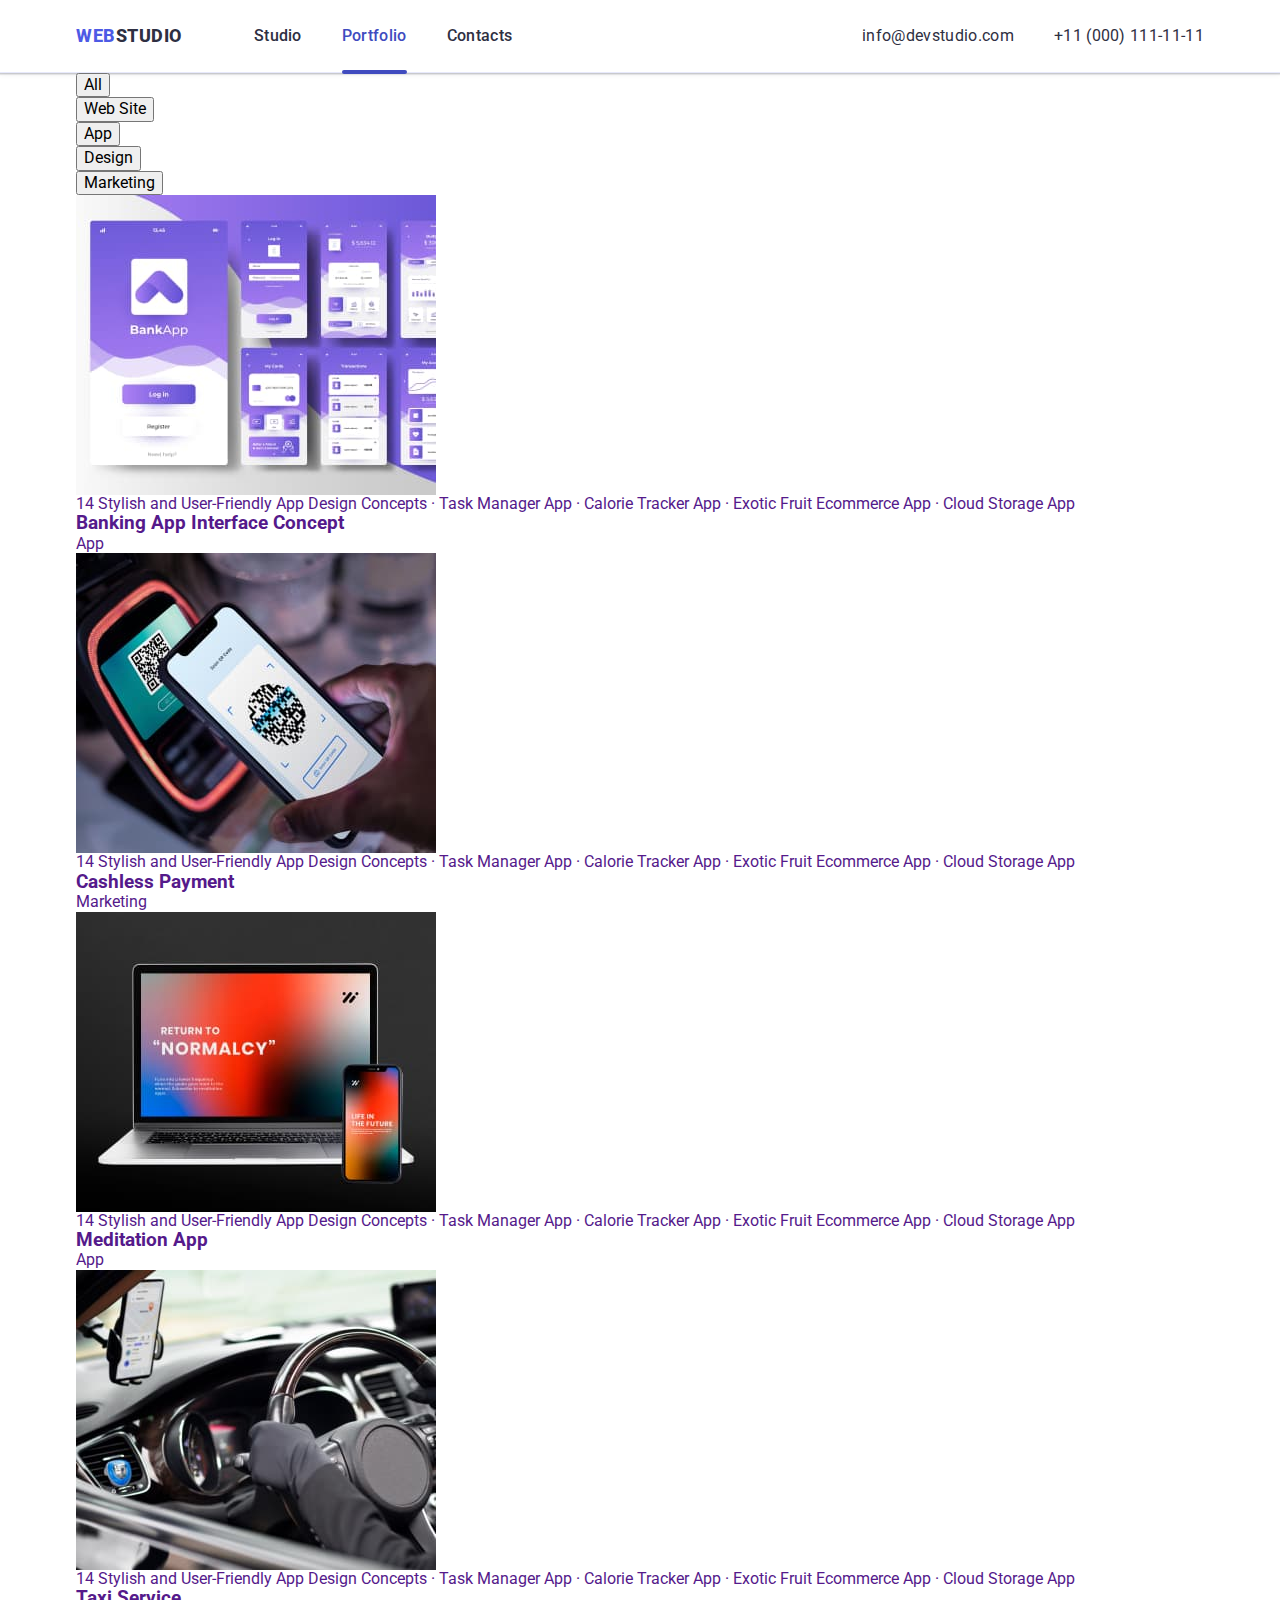
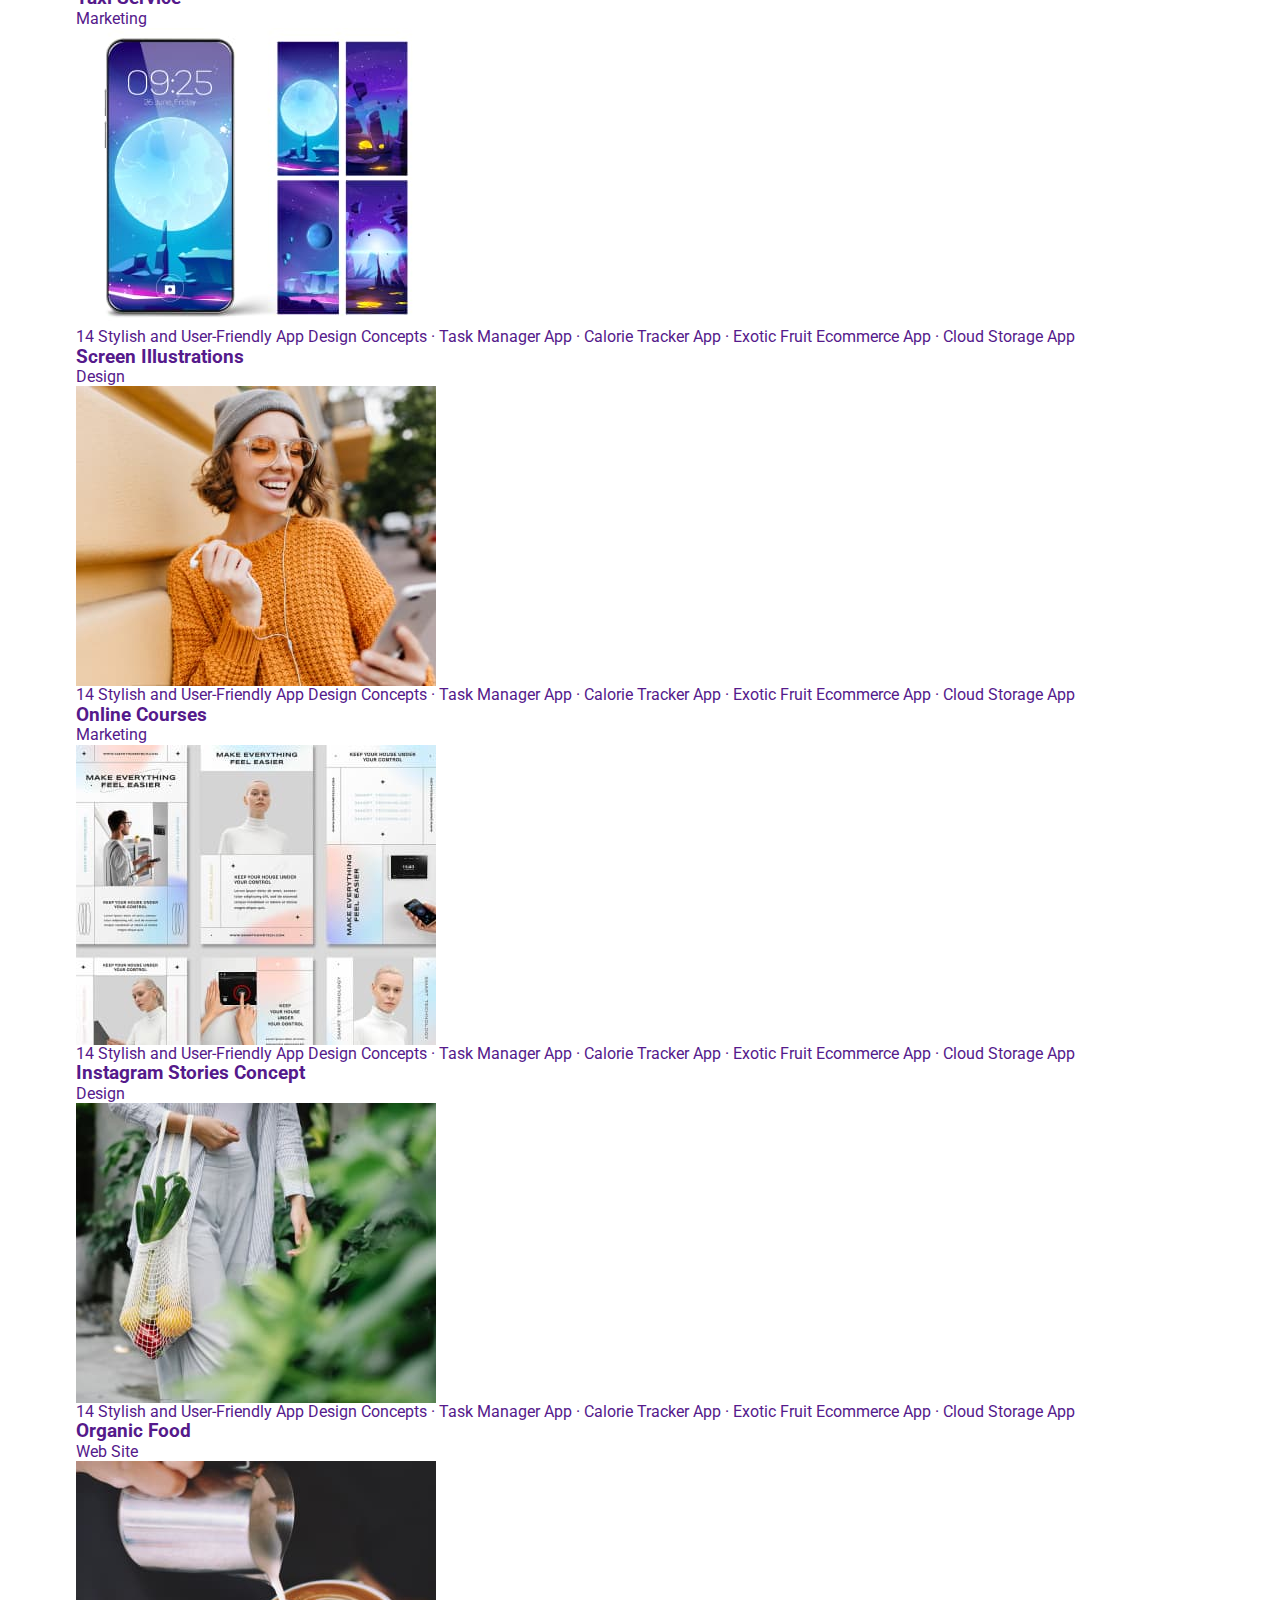
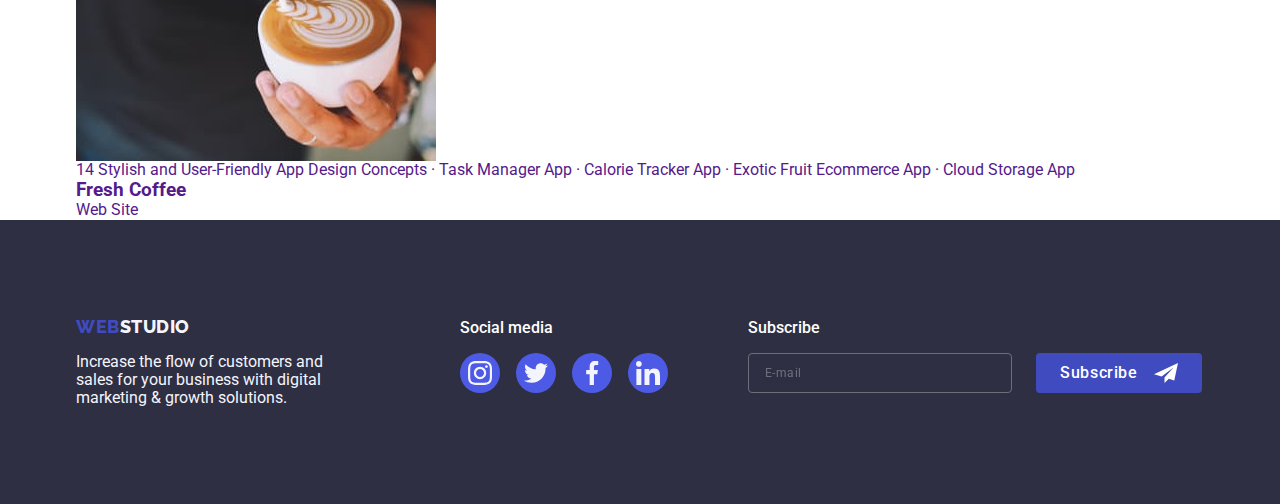
<file: portfolio.html>
<!DOCTYPE html>
<html lang="en">
  <head>
    <meta charset="UTF-8" />
    <meta http-equiv="X-UA-Compatible" content="IE=edge" />
    <meta name="viewport" content="width=device-width, initial-scale=1.0" />
    <title>Portfolio</title>
    <link rel="preconnect" href="https://fonts.googleapis.com" />
    <link rel="preconnect" href="https://fonts.gstatic.com" crossorigin />
    <link
      href="https://fonts.googleapis.com/css2?family=Raleway:wght@800&family=Roboto:wght@400;500;700&display=swap"
      rel="stylesheet"
    />
    <link
      rel="stylesheet"
      href="https://cdn.jsdelivr.net/npm/modern-normalize@1.1.0/modern-normalize.min.css"
    />
    <link rel="stylesheet" href="./css/style.css" />
  </head>
  <body>
    <!-- Header -->
    <header class="header-block">
      <div class="page-header-container container">
        <nav class="main-navigation">
          <a class="logo-link link" href="./index.html">
            Web<span class="color-logo">Studio</span>
          </a>
          <ul class="menu-list list">
            <li class="menu-item">
              <a class="menu-link link" href="./index.html">Studio</a>
            </li>
            <li class="menu-item">
              <a class="menu-link current-page link" href="./portfolio.html"
                >Portfolio</a
              >
            </li>
            <li class="menu-item">
              <a class="menu-link link" href="./index.html">Contacts</a>
            </li>
          </ul>
        </nav>
        <address class="main-adress">
          <ul class="adress-list list">
            <li class="adress-item">
              <a class="adress-link link" href="mailto:info@devstudio.com"
                >info@devstudio.com</a
              >
            </li>
            <li>
              <a class="adress-link link" href="tel:+110001111111"
                >+11 (000) 111-11-11</a
              >
            </li>
          </ul>
        </address>
      </div>
    </header>
    <!-- Sections -->
    <main class="main-block">
      <section class="portfolio">
        <div class="container">
          <h1 class="visually-hidden">Portfolio</h1>
          <!-- Portfolio buttons navigations -->
          <ul class="buttons-list list">
            <li class="buttons-item">
              <button class="btn-portfolio" type="button">All</button>
            </li>
            <li class="buttons-item">
              <button class="btn-portfolio" type="button">Web Site</button>
            </li>
            <li class="buttons-item">
              <button class="btn-portfolio" type="button">App</button>
            </li>
            <li class="buttons-item">
              <button class="btn-portfolio" type="button">Design</button>
            </li>
            <li class="buttons-item">
              <button class="btn-portfolio" type="button">Marketing</button>
            </li>
          </ul>
          <!-- Portfolio pictures -->
          <ul class="portfolio-list list">
            <li class="portfolio-item">
              <a class="portfolio-link link" href="">
                <!-- Line 1 -->
                <div class="portfolio-img-list-wrapper">
                  <img
                    src="./images/portfolio/img1.jpg"
                    alt="Banking App Interface Concept"
                    width="360"
                    height="300"
                  />
                  <p class="overlay">
                    14 Stylish and User-Friendly App Design Concepts · Task
                    Manager App · Calorie Tracker App · Exotic Fruit Ecommerce
                    App · Cloud Storage App
                  </p>
                </div>
                <div class="portfolio-card-wrapper">
                  <h3 class="portfolio-picture-name">
                    Banking App Interface Concept
                  </h3>
                  <p class="portfolio-text">App</p>
                </div>
              </a>
            </li>
            <li class="portfolio-item">
              <a class="portfolio-link link" href="">
                <div class="portfolio-img-list-wrapper">
                  <img
                    src="./images/portfolio/img2.jpg"
                    alt="Cashless Payment"
                    width="360"
                    height="300"
                  />
                  <p class="overlay">
                    14 Stylish and User-Friendly App Design Concepts · Task
                    Manager App · Calorie Tracker App · Exotic Fruit Ecommerce
                    App · Cloud Storage App
                  </p>
                </div>
                <div class="portfolio-card-wrapper">
                  <h3 class="portfolio-picture-name">Cashless Payment</h3>
                  <p class="portfolio-text">Marketing</p>
                </div>
              </a>
            </li>
            <li class="portfolio-item">
              <a class="portfolio-link link" href="">
                <div class="portfolio-img-list-wrapper">
                  <img
                    src="./images/portfolio/img3.jpg   "
                    alt="Meditation App"
                    width="360"
                    height="300"
                  />
                  <p class="overlay">
                    14 Stylish and User-Friendly App Design Concepts · Task
                    Manager App · Calorie Tracker App · Exotic Fruit Ecommerce
                    App · Cloud Storage App
                  </p>
                </div>
                <!-- Line 2 -->
                <div class="portfolio-card-wrapper">
                  <h3 class="portfolio-picture-name">Meditation App</h3>
                  <p class="portfolio-text">App</p>
                </div>
              </a>
            </li>
            <li class="portfolio-item">
              <a class="portfolio-link link" href="">
                <div class="portfolio-img-list-wrapper">
                  <img
                    src="./images/portfolio/img4.jpg"
                    alt="Taxi Service"
                    width="360"
                    height="300"
                  />
                  <p class="overlay">
                    14 Stylish and User-Friendly App Design Concepts · Task
                    Manager App · Calorie Tracker App · Exotic Fruit Ecommerce
                    App · Cloud Storage App
                  </p>
                </div>
                <div class="portfolio-card-wrapper">
                  <h3 class="portfolio-picture-name">Taxi Service</h3>
                  <p class="portfolio-text">Marketing</p>
                </div>
              </a>
            </li>
            <li class="portfolio-item">
              <a class="portfolio-link link" href="">
                <div class="portfolio-img-list-wrapper">
                  <img
                    src="./images/portfolio/img5.jpg"
                    alt="Screen Illustrations"
                    width="360"
                    height="300"
                  />
                  <p class="overlay">
                    14 Stylish and User-Friendly App Design Concepts · Task
                    Manager App · Calorie Tracker App · Exotic Fruit Ecommerce
                    App · Cloud Storage App
                  </p>
                </div>
                <div class="portfolio-card-wrapper">
                  <h3 class="portfolio-picture-name">Screen Illustrations</h3>
                  <p class="portfolio-text">Design</p>
                </div>
              </a>
            </li>
            <li class="portfolio-item">
              <a class="portfolio-link link" href="">
                <div class="portfolio-img-list-wrapper">
                  <img
                    src="./images/portfolio/img6.jpg"
                    alt="Online Courses"
                    width="360"
                    height="300"
                  />
                  <p class="overlay">
                    14 Stylish and User-Friendly App Design Concepts · Task
                    Manager App · Calorie Tracker App · Exotic Fruit Ecommerce
                    App · Cloud Storage App
                  </p>
                </div>
                <!-- Line 3 -->
                <div class="portfolio-card-wrapper">
                  <h3 class="portfolio-picture-name">Online Courses</h3>
                  <p class="portfolio-text">Marketing</p>
                </div>
              </a>
            </li>
            <li class="portfolio-item">
              <a class="portfolio-link link" href="">
                <div class="portfolio-img-list-wrapper">
                  <img
                    src="./images/portfolio/img7.jpg"
                    alt="Instagram Stories Concept"
                    width="360"
                    height="300"
                  />
                  <p class="overlay">
                    14 Stylish and User-Friendly App Design Concepts · Task
                    Manager App · Calorie Tracker App · Exotic Fruit Ecommerce
                    App · Cloud Storage App
                  </p>
                </div>
                <div class="portfolio-card-wrapper">
                  <h3 class="portfolio-picture-name">
                    Instagram Stories Concept
                  </h3>
                  <p class="portfolio-text">Design</p>
                </div>
              </a>
            </li>
            <li class="portfolio-item">
              <a class="portfolio-link link" href="">
                <div class="portfolio-img-list-wrapper">
                  <img
                    src="./images/portfolio/img8.jpg"
                    alt="Organic Food"
                    width="360"
                    height="300"
                  />
                  <p class="overlay">
                    14 Stylish and User-Friendly App Design Concepts · Task
                    Manager App · Calorie Tracker App · Exotic Fruit Ecommerce
                    App · Cloud Storage App
                  </p>
                </div>
                <div class="portfolio-card-wrapper">
                  <h3 class="portfolio-picture-name">Organic Food</h3>
                  <p class="portfolio-text">Web Site</p>
                </div>
              </a>
            </li>
            <li class="portfolio-item">
              <a class="portfolio-link link" href="">
                <div class="portfolio-img-list-wrapper">
                  <img
                    src="./images/portfolio/img9.jpg"
                    alt="Fresh Coffee"
                    width="360"
                    height="300"
                  />
                  <p class="overlay">
                    14 Stylish and User-Friendly App Design Concepts · Task
                    Manager App · Calorie Tracker App · Exotic Fruit Ecommerce
                    App · Cloud Storage App
                  </p>
                </div>
                <div class="portfolio-card-wrapper">
                  <h3 class="portfolio-picture-name">Fresh Coffee</h3>
                  <p class="portfolio-text">Web Site</p>
                </div>
              </a>
            </li>
          </ul>
        </div>
      </section>
    </main>
    <!-- Footer -->
    <footer class="footer-block">
      <div class="footer-wrapper container">
        <div class="footer-left-side">
          <a class="logo-link-footer link" href="./index.html"
            >Web<span class="color-logo-footer">Studio</span></a
          >
          <p class="footer-desc">
            Increase the flow of customers and sales for your business with
            digital marketing & growth solutions.
          </p>
        </div>
        <div class="footer-right-side">
          <p class="footer-right-side-title">Social media</p>
          <ul class="social-list-footer list">
            <li class="social-list-footer-item">
              <a class="social-list-footer-link" href="">
                <svg class="social-list-footer-icon" width="24" height="24">
                  <use href="./images/icons.svg#icon-instagram"></use>
                </svg>
              </a>
            </li>
            <li class="social-list-footer-item">
              <a class="social-list-footer-link" href="">
                <svg class="social-list-footer-icon" width="24" height="24">
                  <use href="./images/icons.svg#icon-twitter"></use>
                </svg>
              </a>
            </li>
            <li class="social-list-footer-item">
              <a class="social-list-footer-link" href="">
                <svg class="social-list-footer-icon" width="24" height="24">
                  <use href="./images/icons.svg#icon-facebook"></use>
                </svg>
              </a>
            </li>
            <li class="social-list-footer-item">
              <a class="social-list-footer-link" href="">
                <svg class="social-list-footer-icon" width="24" height="24">
                  <use href="./images/icons.svg#icon-linkedin"></use>
                </svg>
              </a>
            </li>
          </ul>
        </div>
        <div class="footer-sub-side">
          <p class="footer-sub-title">Subscribe</p>
          <form class="footer-sub-form">
            <label class="footer-sub-form-field">
              <input
                type="email"
                name="user-email"
                placeholder="E-mail"
                class="footer-sub-form-input"
              />
            </label>
            <button type="submit" class="footer-sub-btn">
              Subscribe
              <svg class="footer-sub-icon" width="24" height="24">
                <use href="./images/icons.svg#icon-sub"></use>
              </svg>
            </button>
          </form>
        </div>
      </div>
    </footer>
  </body>
</html>
</file>
<file: css/style.css>
/*-------------------------------General--------------------------------------*/

:root {
  --primary-font: "Roboto", sans-serif;
  --primary-text-color: #2e2f42;
  --secondary-text-color: #434455;
  --text-color-hover: #4d5ae5;
  --accent-color: #404bbf;
  --background-color: #ffffff;
  --background-btn-filters: #f4f4fd;
  --transition-duration-and-func: 250ms cubic-bezier(0.4, 0, 0.2, 1);
}

h1,
h2,
h3,
h4,
h5,
h6,
p {
  margin-top: 0;
  margin-bottom: 0;
}

ul,
ol {
  margin-top: 0;
  margin-bottom: 0;
  padding-left: 0;
}

img {
  display: block;
  max-width: 100%;
  height: auto;
}

button {
  cursor: pointer;
}

.list {
  list-style: none;
}

.link {
  text-decoration: none;
}

body {
  font-family: var(--primary-font);
  color: #434455;
  background-color: var(--background-color);
}
.visually-hidden {
  position: absolute;
  white-space: nowrap;
  width: 1px;
  height: 1px;
  overflow: hidden;
  border: 0;
  padding: 0;
  clip: rect(0 0 0 0);
  clip-path: inset(50%);
  margin: -1px;
}

.container {
  padding-left: 16px;
  padding-right: 16px;
}

@media screen and (min-width: 428px) {
  .container {
    width: 428px;
    margin-left: auto;
    margin-right: auto;
  }
}

@media screen and (min-width: 768px) {
  .container {
    width: 768px;
  }
}

@media screen and (min-width: 1158px) {
  .container {
    width: 1158px;
    padding-left: 15px;
    padding-right: 15px;
  }
}

/*--------------------------Header------------------------------- */

.logo-link {
  font-family: var(--primary-font);
  font-weight: 800;
  font-size: 18px;
  line-height: 1.17;
  display: flex;
  align-items: center;
  letter-spacing: 0.03em;
  text-transform: uppercase;
  text-decoration: none;
  color: var(--text-color-hover);
}

.color-logo {
  color: var(--primary-text-color);
}
.menu-list {
  display: none;
}

.main-adress {
  display: none;
}

.mobile-menu-container {
  position: fixed;
  top: 0;
  left: 0;
  width: 100vw;
  height: 100vh;
  padding-top: 80px;
  padding-left: 40px;
  padding-bottom: 40px;
  padding-right: 35px;
  background-color: var(--background-color);
  z-index: 999;
  transform: translateX(100%);
  transition: transform 250ms ease-in-out;
  opacity: 0;
  visibility: hidden;
  pointer-events: none;
  display: flex;
  flex-direction: column;
  justify-content: space-between;
  overflow: scroll;
}

.mobile-menu-container.is-open {
  transform: translateX(0);
  opacity: 1;
  visibility: visible;
  pointer-events: auto;
}

.mobile-menu-list {
  font-weight: 700;
  font-size: 36px;
  line-height: 1.11;
  letter-spacing: 0.02em;
  display: flex;
  flex-direction: column;
  gap: 40px;
}

.mobile-menu-link {
  color: var(--primary-text-color);
}

.mobile-menu-open-btn {
  border: none;
  background-color: transparent;
  padding: 0;
  line-height: 0;
}

.mobile-menu-close-btn {
  position: absolute;
  top: 24px;
  right: 24px;
  display: flex;
  align-items: center;
  justify-content: center;
  width: 24px;
  height: 24px;
  border: 1px solid #2e2f42;
  border-radius: 50%;
  background: #e7e9fc;
  padding: 0;
}

.mobile-menu-close-btn-icon {
  width: 8px;
  height: 8px;
}

@media screen and (max-width: 427px) {
  .main-phone {
    font-size: 8vw;
  }
}

.main-phone {
  display: block;
  color: var(--accent-color);
  font-weight: 700;
  font-size: 36px;
  line-height: 1.11;
  letter-spacing: 0.02em;
  margin-bottom: 40px;
  white-space: nowrap;
}

.main-mail {
  display: block;
  font-weight: 500;
  font-size: 20px;
  line-height: 1.2;
  letter-spacing: 0.02em;
  color: var(--primery-text-color);
  margin-bottom: 48px;
}

.menu-social-list {
  gap: 56px;
  display: flex;
  justify-content: flex-start;
}

.page-header-container {
  display: flex;
  justify-content: space-between;
  align-items: center;
}

.header-block {
  padding-top: 24px;
  padding-bottom: 24px;
  border-bottom: 1px solid #e7e9fc;
  box-shadow: 0px 2px 1px rgba(46, 47, 66, 0.08),
    0px 1px 1px rgba(46, 47, 66, 0.16), 0px 1px 6px rgba(46, 47, 66, 0.08);
}

/* Hero */

.hero {
  max-width: 428px;
  background-repeat: no-repeat;
  background-position: center;
  background-image: linear-gradient(
      rgba(46, 47, 66, 0.7),
      rgba(46, 47, 66, 0.7)
    ),
    url("../images/hero-background.jpg");
  background-size: cover;
  background-color: #2e2f42;
  padding: 112px 0;
  margin-left: auto;
  margin-right: auto;
}

.hero-title {
  font-weight: 700;
  font-size: 36px;
  line-height: 1.07;
  max-width: 320px;
  margin: 0 auto 72px;
  text-align: center;
  letter-spacing: 0.02em;
  color: var(--background-color);
}

.hero-btn {
  font-family: var(--primary-font);
  font-weight: 500;
  font-size: 16px;
  line-height: 1.5;
  letter-spacing: 0.04em;
  background: #4d5ae5;
  color: #ffffff;
  display: block;
  margin: 72px auto 0 auto;
  text-align: center;
  border-radius: 4px;
  padding: 16px 32px;
  min-width: 169px;
  border: none;
  box-shadow: 0px 4px 4px rgba(0, 0, 0, 0.15);
  transition: background-color 250ms cubic-bezier(0.4, 0, 0.2, 1);
}

.hero-btn:hover,
.hero-btn:focus {
  background: var(--accent-color);
  color: var(--background-color);
}

/* Features */

.hidden-title {
  position: absolute;
  white-space: nowrap;
  width: 1px;
  height: 1px;
  overflow: hidden;
  border: 0;
  padding: 0;
  clip: rect(0 0 0 0);
  clip-path: inset(50%);
  margin: -1px;
}

.features {
  padding: 96px 0;
}

.features-icon-wrapper {
  display: none;
}

.features-list {
  display: flex;
  flex-wrap: wrap;
  row-gap: 72px;
}

.features-title {
  color: var(--primary-text-color);
  font-size: 36px;
  font-weight: 700;
  line-height: 1.2;
  letter-spacing: 0.02em;
  margin-top: 0;
  margin-bottom: 8px;
  text-align: center;
}

.features-desc {
  margin: 0;
  max-width: 396px;
  font-weight: 500;
}
/* Services */

@media screen and (max-width: 1157px) {
  .services {
    display: none;
  }
}

/* Our team */
.team {
  padding: 96px 0;
  background-color: var(--background-btn-filters);
}

.team-title {
  margin-bottom: 72px;
  font-weight: 700;
  font-size: 36px;
  line-height: 1.11;
  margin-left: auto;
  margin-right: auto;
  text-align: center;
  letter-spacing: 0.02em;
  text-transform: capitalize;
  color: var(--primary-text-color);
}

.team-list {
  display: flex;
  flex-wrap: wrap;
  gap: 72px;
  justify-content: center;
}

.team-name {
  font-weight: 500;
  font-size: 20px;
  line-height: 1.2;
  letter-spacing: 0.02em;
  color: var(--primary-text-color);
}

.team-link {
  font-size: 16px;
  line-height: 1.5;
  letter-spacing: 0.02em;
  color: var(--secondary-text-color);

  margin-top: 8px;
  margin-bottom: 8px;
}

.team-item {
  box-shadow: 0px 1px 6px rgba(46, 47, 66, 0.08),
    0px 1px 1px rgba(46, 47, 66, 0.16), 0px 2px 1px rgba(46, 47, 66, 0.08);
  border-radius: 0px 0px 4px 4px;
  border-color: var(--background-color);
}

.our-team-card-wrapper {
  text-align: center;
  padding: 32px 0px;
}

/* Our team social list */

.social-list-icon {
  fill: #f4f4fd;
  background-size: 16px;
}

.social-list-link:hover,
.social-list-link:focus {
  background-color: #404bbf;
}

.social-list-link {
  width: 100%;
  height: 100%;
  background-color: #4d5ae5;
  border-radius: 50%;
  display: flex;
  align-items: center;
  justify-content: center;
  transition: background-color 250ms cubic-bezier(0.4, 0, 0.2, 1);
}

.social-list-item {
  width: 40px;
  height: 40px;
}

.social-list {
  gap: 24px;
  display: flex;
  justify-content: center;
}

/* Costumers */

.customers {
  padding: 96px 0;
}

.custumers-title {
  margin-bottom: 72px;
  font-weight: 700;
  font-size: 36px;
  line-height: 1.1;
  margin-left: auto;
  margin-right: auto;
  text-align: center;
  letter-spacing: 0.02em;
  text-transform: capitalize;
  color: var(--primary-text-color);
}

.customers-icon {
  fill: currentColor;
}

.customers-icon:hover,
.customers-icon:focus {
  fill: #404bbf;
}

.customers-list {
  display: flex;
  flex-wrap: wrap;
  gap: 16px;
  row-gap: 72px;
  justify-content: center;
}

.customers-list-item {
  width: calc((100% - 16px) / 2);
  background-color: #ffffff;
  height: 88px;
}

.customers-link {
  display: flex;
  align-items: center;
  justify-content: center;
  color: #8e8f99;
  border: 1px solid #8e8f99;
  border-radius: 4px;
  width: 100%;
  height: 100%;
  transition: border-color 250ms cubic-bezier(0.4, 0, 0.2, 1),
    color 250ms cubic-bezier(0.4, 0, 0.2, 1);
}

.customers-link:hover,
.customers-link:focus {
  border-color: #404bbf;
  color: #404bbf;
}

/* Footer */

.footer-block {
  padding: 96px 0;
  background: var(--primary-text-color);
}

.footer-wrapper {
  display: flex;
  align-items: baseline;
  flex-wrap: wrap;
  row-gap: 72px;
}

.footer-left-side {
  margin-right: auto;
  margin-left: auto;
  text-align: center;
}

.logo-link-footer {
  display: inline-block;
  color: var(--accent-color);
  text-transform: uppercase;
  font-family: "Raleway", sans-serif;
  font-weight: 800;
  font-size: 18px;
  line-height: 1.17;
  letter-spacing: 0.03em;
  margin-bottom: 16px;
}

.color-logo-footer {
  color: var(--background-btn-filters);
}

.footer-desc {
  color: var(--background-btn-filters);
  margin: 0 auto;
  max-width: 264px;
  text-align: left;
}

.footer-right-side {
  color: var(--background-color);
  font-weight: 500;
  margin-left: auto;
  margin-right: auto;
  text-align: center;
}

.footer-right-side-title {
  padding: 0;
  margin-bottom: 16px;
  margin-top: 0;
}

.social-list-footer-icon {
  fill: #f4f4fd;
}

.social-list-footer {
  display: flex;
  justify-content: center;
  gap: 16px;
}

.social-list-footer-item {
  width: 40px;
  height: 40px;
}

.social-list-footer-link {
  width: 100%;
  height: 100%;
  border-radius: 50%;
  background-color: #4d5ae5;
  display: flex;
  align-items: center;
  justify-content: center;
  transition: background-color 250ms cubic-bezier(0.4, 0, 0.2, 1);
}

.social-list-footer-link:hover,
.social-list-footer-link:focus {
  background-color: #31d0aa;
}

.footer-sub-side {
  color: var(--background-color);
  font-weight: 500;
  text-align: center;
}

@media screen and (max-width: 767px) {
  .footer-sub-side {
    margin: 0 auto;
    width: 100%;
  }
}

.footer-sub-title {
  padding: 0;
  margin-bottom: 16px;
  margin-top: 0;
}

.footer-sub-form {
  display: flex;
  flex-direction: column;
  row-gap: 16px;
}

.footer-sub-form-field {
  display: flex;
}

.footer-sub-form-input {
  width: 100%;
  height: 40px;
  line-height: 1.5;
  letter-spacing: 0.04em;
  border: 1px solid var(--background-color);
  border-radius: 4px;
  outline: none;
  padding: 12px 16px;
  font-size: 12px;
  color: var(--background-color);
  background-color: transparent;
  filter: drop-shadow(0px 4px 4px rgba(0, 0, 0, 0.15));
  opacity: 0.3;
}

.footer-sub-form-input::placeholder {
  color: #ffffff;
}

.footer-sub-btn {
  color: var(--background-color);
  font-weight: 500;
  font-size: 16px;
  line-height: 1.5;
  padding: 8px 24px;
  background-color: var(--accent-color);
  border: 0;
  border-radius: 4px;
  cursor: pointer;
  position: relative;
  min-width: 165px;
  margin: 0 auto;
  display: flex;
  justify-content: center;
  align-items: center;
  letter-spacing: 0.04em;
  transition: background-color 250ms cubic-bezier(0.4, 0, 0.2, 1);
}

.footer-sub-btn:hover,
.footer-sub-btn:focus {
  background: var(--accent-color);
  color: var(--background-color);
}

.footer-sub-icon {
  margin-left: 16px;
}

/* BackDrop */

.backdrop {
  position: fixed;
  top: 0;
  left: 0;
  width: 100%;
  height: 100%;
  background-color: rgba(46, 47, 66, 0.4);
  transition: opacity 250ms cubic-bezier(0.4, 0, 0.2, 1),
    visibility 250ms cubic-bezier(0.4, 0, 0.2, 1);
}

.modal {
  position: absolute;
  top: 50%;
  left: 50%;
  transform: translate(-50%, -50%);
  max-width: 408px;
  min-height: 576px;
  padding: 72px 16px 24px;
  background: #fcfcfc;
  box-shadow: 0px 1px 1px rgba(0, 0, 0, 0.14), 0px 1px 3px rgba(0, 0, 0, 0.12),
    0px 2px 1px rgba(0, 0, 0, 0.2);
  border-radius: 4px;
  transition: transform 250ms cubic-bezier(0.4, 0, 0.2, 1);
}

.modal {
  width: 91%;
}

.modal-close-btn {
  position: absolute;
  top: 24px;
  right: 24px;
  display: flex;
  align-items: center;
  justify-content: center;
  width: 24px;
  height: 24px;
  padding: 0;
  background-color: #e7e9fc;
  border: 1px solid rgba(0, 0, 0, 0.1);
  border-radius: 50%;
  transition: background-color 250ms cubic-bezier(0.4, 0, 0.2, 1),
    border 250ms cubic-bezier(0.4, 0, 0.2, 1);
}

.modal-close-btn:hover,
.modal-close-btn:focus {
  background-color: var(--accent-color);
  border: none;
}

.modal-close-btn:hover .modal-close-icon,
.modal-close-btn:focus .modal-close-icon {
  fill: #ffffff;
}
.modal-close-icon {
  fill: var(--secondary-text-color);
  transition: fill 250ms cubic-bezier(0.4, 0, 0.2, 1);
}

.is-hidden {
  opacity: 0;
  visibility: hidden;
  pointer-events: none;
}

.contact-title {
  font-family: var(--primary-font);
  font-weight: 500;
  font-size: 16px;
  line-height: 1.5;
  margin-bottom: 16px;
  text-align: center;
  letter-spacing: 0.02em;
  color: var(--primary-text-color);
}

.contact-form-field-wrapper {
  display: block;
  margin-bottom: 16px;
}

.contact-form-mar {
  display: block;
  margin-bottom: 8px;
}

.contact-form-imput-wrapper {
  position: relative;
  display: block;
}

.contact-form-imput {
  width: 100%;
  height: 40px;
  border: 1px solid rgba(46, 47, 66, 0.4);
  border-radius: 4px;
  padding-left: 38px;
  transition: border-color 250ms cubic-bezier(0.4, 0, 0.2, 1);
  background-color: transparent;
  outline: transparent;
}

.contact-form-imput:focus {
  outline: none;
  border-color: #4d5ae5;
  transition: var(--transition-duration-and-func);
}

.contact-form-desc {
  font-family: var(--primary-font);
  font-weight: 400;
  display: block;
  font-size: 12px;
  line-height: 1.17;
  color: #8e8f99;
  margin-bottom: 4px;
  letter-spacing: 0.04em;
}

.contact-form-icon {
  position: absolute;
  left: 16px;
  top: 50%;
  transform: translateY(-50%);
  transition: fill 250ms cubic-bezier(0.4, 0, 0.2, 1);
}

.contact-form-imput:focus + .contact-form-icon {
  fill: #4d5ae5;
}

.contact-form-comment {
  font-size: 12px;
  width: 100%;
  height: 120px;
  resize: none;
  padding: 8px 16px;
  line-height: 1.17;
  letter-spacing: 0.04em;
  color: rgba(46, 47, 66, 0.4);
  border: 1px solid rgba(46, 47, 66, 0.2);
  border-radius: 4px;
  background-color: transparent;
  outline: transparent;
  transition: border-color 250ms cubic-bezier(0.4, 0, 0.2, 1);
}

.contact-form-comment:focus {
  outline: none;
  border-color: #4d5ae5;
}

.contact-form-policy-wrapper {
  display: flex;
  align-items: center;
  font-size: 12px;
  margin-bottom: 24px;
}

.contact-form-policy-desc {
  font-family: var(--primary-font);
  font-weight: 400;
  font-size: 12px;
  letter-spacing: 0.04em;
  color: #8e8f99;
  line-height: 1.17;
}

.contact-form-policy-color {
  color: #4d5ae5;
  text-decoration: underline;
}

.contact-form-checkmark-page {
  width: 16px;
  height: 16px;
  border: 1px solid rgba(46, 47, 66, 0.4);
  border-radius: 2px;
  display: inline-flex;
  align-items: center;
  justify-content: center;
  fill: transparent;
  transition: background-color 250ms cubic-bezier(0.4, 0, 0.2, 1),
    border 250ms cubic-bezier(0.4, 0, 0.2, 1),
    fill 250ms cubic-bezier(0.4, 0, 0.2, 1);
}

.contact-form-policy:checked
  + .contact-form-policy-desc
  > .contact-form-checkmark-page {
  background-color: #404bbf;
  fill: var(--background-color);
  border: none;
  border-color: #404bbf;
}

.contact-form-submit {
  font-family: var(--primary-font);
  font-weight: 500;
  font-size: 16px;
  line-height: 1.5;
  letter-spacing: 0.04em;
  background: #4d5ae5;
  color: #ffffff;
  display: block;
  margin: 48px auto 0 auto;
  text-align: center;
  border-radius: 4px;
  padding: 16px 32px;
  min-width: 169px;
  border: none;
  box-shadow: 0px 4px 4px rgba(0, 0, 0, 0.15);
  transition: background-color 250ms cubic-bezier(0.4, 0, 0.2, 1);
}

.contact-form-submit:hover,
.contact-form-submit:focus {
  background: var(--accent-color);
  color: var(--background-color);
}

/* >>>>>>>>>>>>>>>>>>>>>>>>>Tablet<<<<<<<<<<<<<<<<<<<<<< */
@media screen and (min-width: 768px) and (max-width: 1157px) {
  .header-block {
    padding: 6px;
  }
}

@media screen and (min-width: 768px) {
  .mobile-menu-open-btn {
    display: none;
  }
  .menu-list {
    display: flex;
    column-gap: 40px;
  }
  .main-navigation {
    display: flex;
    align-items: center;
    column-gap: 120px;
  }

  .main-adress {
    display: block;
  }

  .menu-link {
    color: var(--primary-text-color);
    position: relative;
    font-weight: 500;
    font-size: 16px;
    padding: 28px 0;
    line-height: 1.5;
    letter-spacing: 0.02em;
    transition: color var(--transition-duration-and-func);
  }

  .menu-link:hover,
  .menu-link:focus {
    color: var(--accent-color);
  }
  .adress-list {
    display: flex;
    flex-direction: column;
    align-items: center;
    gap: 12px;
  }
  .adress-link {
    color: var(--primary-text-color);
    position: relative;
    text-decoration: none;
    font-weight: 400;
    font-size: 16px;
    line-height: 1.5;
    letter-spacing: 0.02em;
    transition: color var(--transition-duration-and-func);
  }

  .adress-link:hover,
  .adress-link:focus {
    color: var(--accent-color);
  }
  .main-adress {
    font-style: normal;
  }

  .current-page {
    color: #404bbf;
    position: relative;
  }

  .current-page::after {
    content: "";
    position: absolute;
    bottom: -1px;
    right: 0;
    width: 100%;
    height: 4px;
    background-color: #404bbf;
    border-radius: 2px;
  }
  /* Hero */
  .hero-title {
    margin: 0 auto 36px;
    font-size: 56px;
    max-width: 496px;
  }

  /* Features */

  .features-list {
    column-gap: 24px;
  }
  .features-title {
    text-align: left;
  }
  .features-item {
    width: calc((100% - 24px) / 2);
  }

  /* Our team */

  .team-list {
    gap: 24px;
    row-gap: 64px;
  }

  /* Customers */

  .customers-list {
    width: 552px;
    margin: 0 auto;
    column-gap: 24px;
  }

  .customers-list-item {
    width: calc((100% - 48px) / 3);
  }

  /* Footer */

  .footer-wrapper {
    width: 584px;
    column-gap: 24px;
    justify-content: flex-start;
  }

  .footer-left-side {
    margin-left: 0;
    margin-right: 0;
    text-align: left;
  }

  .footer-right-side {
    margin-left: 0;
    margin-right: 0;
    text-align: left;
  }

  .footer-sub-side {
    text-align: left;
  }

  .footer-sub-form {
    flex-direction: row;
    column-gap: 24px;
  }

  .footer-sub-form-input {
    min-width: 264px;
  }
  /* Modal */

  .modal {
    width: 408px;
    min-height: 584px;
  }
}

/* >>>>>>>>>>>>>>>>>>>>>>>>>>Desctop<<<<<<<<<<<< */

@media screen and (min-width: 1158px) {
  .main-navigation {
    column-gap: 72px;
  }

  .adress-list {
    display: flex;
    flex-direction: row;
    gap: 40px;
  }

  /* Features */

  .features-icon-wrapper {
    display: flex;
    align-items: center;
    justify-content: center;
    margin-bottom: 8px;
    height: 112px;
    background: #f4f4fd;
    border-radius: 4px;
  }

  .features {
    padding: 120px 0;
  }

  .features-list {
    display: flex;
  }

  .features-item {
    width: calc((100% - 72px) / 4);
  }

  .features-title {
    font-size: 20px;
  }

  .features-desc {
    font-size: 15px;
    font-family: Roboto;
    line-height: 24px;
    letter-spacing: 0.32px;
  }

  /* Services */

  .servises {
    display: contents;
  }

  .services-title {
    margin-bottom: 72px;
    font-weight: 700;
    font-size: 36px;
    line-height: 1.11;
    margin-left: auto;
    margin-right: auto;
    text-align: center;
    letter-spacing: 0.02em;
    text-transform: capitalize;
    color: var(--primary-text-color);
  }

  .services-list {
    gap: 24px;
    display: flex;
    align-items: center;
  }

  .services-item {
    width: calc((100% - 48px) / 3);
  }

  .services {
    padding-bottom: 120px;
  }

  /* Our team */
  .team {
    padding: 120px 0;
    background-color: var(--background-btn-filters);
  }

  .team-item {
    flex-basis: calc((100% - 72px) / 4);
  }

  /* Customers */
  .customers {
    padding: 120px 0;
  }

  .customers-list {
    width: 100%;
    flex-wrap: nowrap;
  }

  .customers-list-item {
    width: calc((100% - 120px) / 6);
  }

  /* Footer */

  .footer-wrapper {
    width: 1158px;
    column-gap: 0;
  }

  .footer-left-side {
    margin-right: 120px;
  }

  .footer-right-side {
    margin-right: 80px;
  }
}

/* =========================Backdrop========================== */

/* .backdrop {
  position: fixed;
  top: 0;
  left: 0;
  width: 100%;
  height: 100%;
  background-color: rgba(46, 47, 66, 0.4);
  transition: opacity 250ms cubic-bezier(0.4, 0, 0.2, 1),
    visibility 250ms cubic-bezier(0.4, 0, 0.2, 1);
}

.modal {
  position: absolute;
  top: 50%;
  left: 50%;
  transform: translate(-50%, -50%);
  width: 408px;
  min-height: 584px;
  padding-top: 72px;
  padding-right: 24px;
  padding-left: 24px;
  padding-bottom: 24px;
  background: #fcfcfc;
  box-shadow: 0px 1px 1px rgba(0, 0, 0, 0.14), 0px 1px 3px rgba(0, 0, 0, 0.12),
    0px 2px 1px rgba(0, 0, 0, 0.2);
  border-radius: 4px;
  transition: transform 250ms cubic-bezier(0.4, 0, 0.2, 1);
}

.modal-close-btn {
  position: absolute;
  top: 24px;
  right: 24px;
  display: flex;
  align-items: center;
  justify-content: center;
  width: 24px;
  height: 24px;
  padding: 0;
  background-color: #e7e9fc;
  border: 1px solid rgba(0, 0, 0, 0.1);
  border-radius: 50%;
  transition: background-color 250ms cubic-bezier(0.4, 0, 0.2, 1),
    border 250ms cubic-bezier(0.4, 0, 0.2, 1);
}

.modal-close-btn:hover,
.modal-close-btn:focus {
  background-color: var(--accent-color);
  border: none;
}

.modal-close-btn:hover .modal-close-icon,
.modal-close-btn:focus .modal-close-icon {
  fill: #ffffff;
}
.modal-close-icon {
  fill: var(--secondary-text-color);
  transition: fill 250ms cubic-bezier(0.4, 0, 0.2, 1);
}

.is-hidden {
  opacity: 0;
  visibility: hidden;
  pointer-events: none;
}

.contact-title {
  font-family: var(--primary-font);
  font-weight: 500;
  font-size: 16px;
  line-height: 1.5;
  margin-bottom: 16px;
  text-align: center;
  letter-spacing: 0.02em;
  color: var(--primary-text-color);
}

.contact-form-field-wrapper {
  display: block;
  margin-bottom: 16px;
}

.contact-form-mar {
  display: block;
  margin-bottom: 8px;
}

.contact-form-imput-wrapper {
  position: relative;
  display: block;
}

.contact-form-imput {
  width: 100%;
  height: 40px;
  border: 1px solid rgba(46, 47, 66, 0.4);
  border-radius: 4px;
  padding-left: 38px;
  transition: border-color 250ms cubic-bezier(0.4, 0, 0.2, 1);
  background-color: transparent;
  outline: transparent;
}

.contact-form-imput:focus {
  outline: none;
  border-color: #4d5ae5;
  transition: var(--transition-duration-and-func);
}

.contact-form-desc {
  font-family: var(--primary-font);
  font-weight: 400;
  display: block;
  font-size: 12px;
  line-height: 1.17;
  color: #8e8f99;
  margin-bottom: 4px;
  letter-spacing: 0.04em;
}

.contact-form-icon {
  position: absolute;
  left: 16px;
  top: 50%;
  transform: translateY(-50%);
  transition: fill 250ms cubic-bezier(0.4, 0, 0.2, 1);
}

.contact-form-imput:focus + .contact-form-icon {
  fill: #4d5ae5;
}
-------------------------------------------------------------
.contact-form-comment {
  font-size: 12px;
  width: 100%;
  height: 120px;
  resize: none;
  padding: 8px 16px;
  line-height: 1.17;
  letter-spacing: 0.04em;
  color: rgba(46, 47, 66, 0.4);
  border: 1px solid rgba(46, 47, 66, 0.2);
  border-radius: 4px;
  background-color: transparent;
  outline: transparent;
  transition: border-color 250ms cubic-bezier(0.4, 0, 0.2, 1);
}

.contact-form-comment:focus {
  outline: none;
  border-color: #4d5ae5;
}

.contact-form-policy-wrapper {
  display: flex;
  align-items: center;
  font-size: 12px;
  margin-bottom: 24px;
}

.contact-form-policy-desc {
  font-family: var(--primary-font);
  font-weight: 400;
  font-size: 12px;
  letter-spacing: 0.04em;
  color: #8e8f99;
  line-height: 1.17;
}

.contact-form-policy-color {
  color: #4d5ae5;
  text-decoration: underline;
}

.contact-form-checkmark-page {
  width: 16px;
  height: 16px;
  border: 1px solid rgba(46, 47, 66, 0.4);
  border-radius: 2px;
  display: inline-flex;
  align-items: center;
  justify-content: center;
  fill: transparent;
  transition: background-color 250ms cubic-bezier(0.4, 0, 0.2, 1),
    border 250ms cubic-bezier(0.4, 0, 0.2, 1),
    fill 250ms cubic-bezier(0.4, 0, 0.2, 1);
}




.contact-form-policy:checked
  + .contact-form-policy-desc
  > .contact-form-checkmark-page {
  background-color: #404bbf;
  fill: var(--background-color);
  border: none;
  border-color: #404bbf;
}

.contact-form-submit {
  font-family: var(--primary-font);
  font-weight: 500;
  font-size: 16px;
  line-height: 1.5;
  letter-spacing: 0.04em;
  background: #4d5ae5;
  color: #ffffff;
  display: block;
  margin: 48px auto 0 auto;
  text-align: center;
  border-radius: 4px;
  padding: 16px 32px;
  min-width: 169px;
  border: none;
  box-shadow: 0px 4px 4px rgba(0, 0, 0, 0.15);
  transition: background-color 250ms cubic-bezier(0.4, 0, 0.2, 1);
}

.contact-form-submit:hover, 
.contact-form-submit:focus {
  background: var(--accent-color);
  color: var(--background-color);
} */

/* -------------------------------Portfolio---------------------------------- */

/* Buttons navigations */

/* .buttons-list {
  gap: 24px;
  display: flex;
  margin-bottom: 72px;
  align-items: center;
  justify-content: center;
}

.btn-portfolio {
  border: 1px solid var(--btn-border-color);
  border-radius: 4px;
  padding: 12px 24px;
  font-family: var(--primary-font);
  font-weight: 500;
  font-size: 16px;
  line-height: 1.5;
  display: flex;
  align-items: center;
  text-align: center;
  cursor: pointer;
  letter-spacing: 0.04em;
  color: var(--text-color-hover);
  background-color: var(--background-btn-filters);
  transition: color 250ms cubic-bezier(0.4, 0, 0.2, 1),
    background-color 250ms cubic-bezier(0.4, 0, 0.2, 1),
    border-color 250ms cubic-bezier(0.4, 0, 0.2, 1),
    box-shadow 250ms cubic-bezier(0.4, 0, 0.2, 1);
}
.btn-portfolio:hover,
.btn-portfolio:focus {
  border: 1px solid transparent;
  background: var(--accent-color);
  box-shadow: 0px 3px 1px rgba(0, 0, 0, 0.1), 0px 2px 1px rgba(0, 0, 0, 0.08),
    0px 2px 2px rgba(0, 0, 0, 0.12);
  border-radius: 4px;
  color: var(--background-color);
} */

/* Portfolio pictures */

/* .portfolio-link:hover .overlay,
.portfolio-link:focus .overlay {
  transform: translateY(0%);
}

.portfolio-img-list-wrapper {
  position: relative;
  overflow: hidden;
}

.overlay {
  position: absolute;
  top: 0;
  left: 0;
  width: 100%;
  height: 100%;
  line-height: 1.5;
  letter-spacing: 0.02em;
  background-color: var(--text-color-hover);
  color: var(--background-btn-filters);
  padding: 40px 32px;
  overflow: auto;
  transform: translate(0px, 100%);
  transition: transform 250ms cubic-bezier(0.4, 0, 0.2, 1);
}

.portfolio-link:hover,
.portfolio-link:focus {
  box-shadow: 0px 1px 6px rgba(46, 47, 66, 0.08),
    0px 1px 1px rgba(46, 47, 66, 0.16), 0px 2px 1px rgba(46, 47, 66, 0.08);
}

.portfolio-link {
  display: block;
  transition: box-shadow 250ms cubic-bezier(0.4, 0, 0.2, 1);
}

.portfolio {
  padding: 96px 0 120px;
}

.portfolio-item {
  width: calc((100% - 48px) / 3);
}

.portfolio-card-wrapper {
  padding: 32px 16px;
  border-bottom: 1px solid #e7e9fc;
  border-left: 1px solid #e7e9fc;
  border-right: 1px solid #e7e9fc;
  border-top: none;
}

.portfolio-list {
  column-gap: 24px;
  row-gap: 48px;
  display: flex;
  align-items: center;
  flex-wrap: wrap;
}

.portfolio-picture-name {
  font-weight: 500;
  font-size: 20px;
  line-height: 1.2;
  letter-spacing: 0.02em;
  color: var(--primary-text-color);
}

.portfolio-text {
  font-size: 16px;
  line-height: 1.5;
  letter-spacing: 0.02em;
  color: var(--secondary-text-color);
} */

@media (min-width: 429px) {
  .hero {
    max-width: 768px;
    background-image: linear-gradient(
        rgba(46, 47, 66, 0.7),
        rgba(46, 47, 66, 0.7)
      ),
      url("../images/teblet/hero-tablet.jpg");
    filter: drop-shadow(0px 4px 4px rgba(0, 0, 0, 0.25));
  }
}

@media (min-width: 769px) {
  .hero {
    padding: 188px 0;
    max-width: 1440px;
    filter: none;
    background-image: linear-gradient(
        rgba(46, 47, 66, 0.7),
        rgba(46, 47, 66, 0.7)
      ),
      url("../images/desctop/hero-desktop.jpg");
  }
}

@media (min-width: 769px) and (min-device-pixel-ratio: 2),
  (-webkit-min-device-pixel-ratio: 2),
  (min-resolution: 192dpi),
  (min-resolution: 2dppx) {
  .hero {
    background-image: linear-gradient(
        rgba(46, 47, 66, 0.7),
        rgba(46, 47, 66, 0.7)
      ),
      url("../images/desctop/hero-desktop@2x.jpg");
  }
}

@media (min-width: 429px) and (max-width: 768px) and (min-device-pixel-ratio: 2),
  (min-width: 429px) and (max-width: 768px) and (-webkit-min-device-pixel-ratio: 2),
  (min-width: 429px) and (max-width: 768px) and (min-resolution: 192dpi),
  (min-width: 429px) and (max-width: 768px) and (min-resolution: 2dppx) {
  .hero {
    background-image: linear-gradient(
        rgba(46, 47, 66, 0.7),
        rgba(46, 47, 66, 0.7)
      ),
      url("../images/teblet/hero-tablet@2x.jpg");
  }
}

@media (max-width: 428px) and (min-device-pixel-ratio: 2),
  (max-width: 428px) and (-webkit-min-device-pixel-ratio: 2),
  (max-width: 428px) and (min-resolution: 192dpi),
  (max-width: 428px) and (min-resolution: 2dppx) {
  .hero {
    background-image: linear-gradient(
        rgba(46, 47, 66, 0.7),
        rgba(46, 47, 66, 0.7)
      ),
      url("../images/mobile/hero-mobile@2x.jpg");
  }
}
</file>
